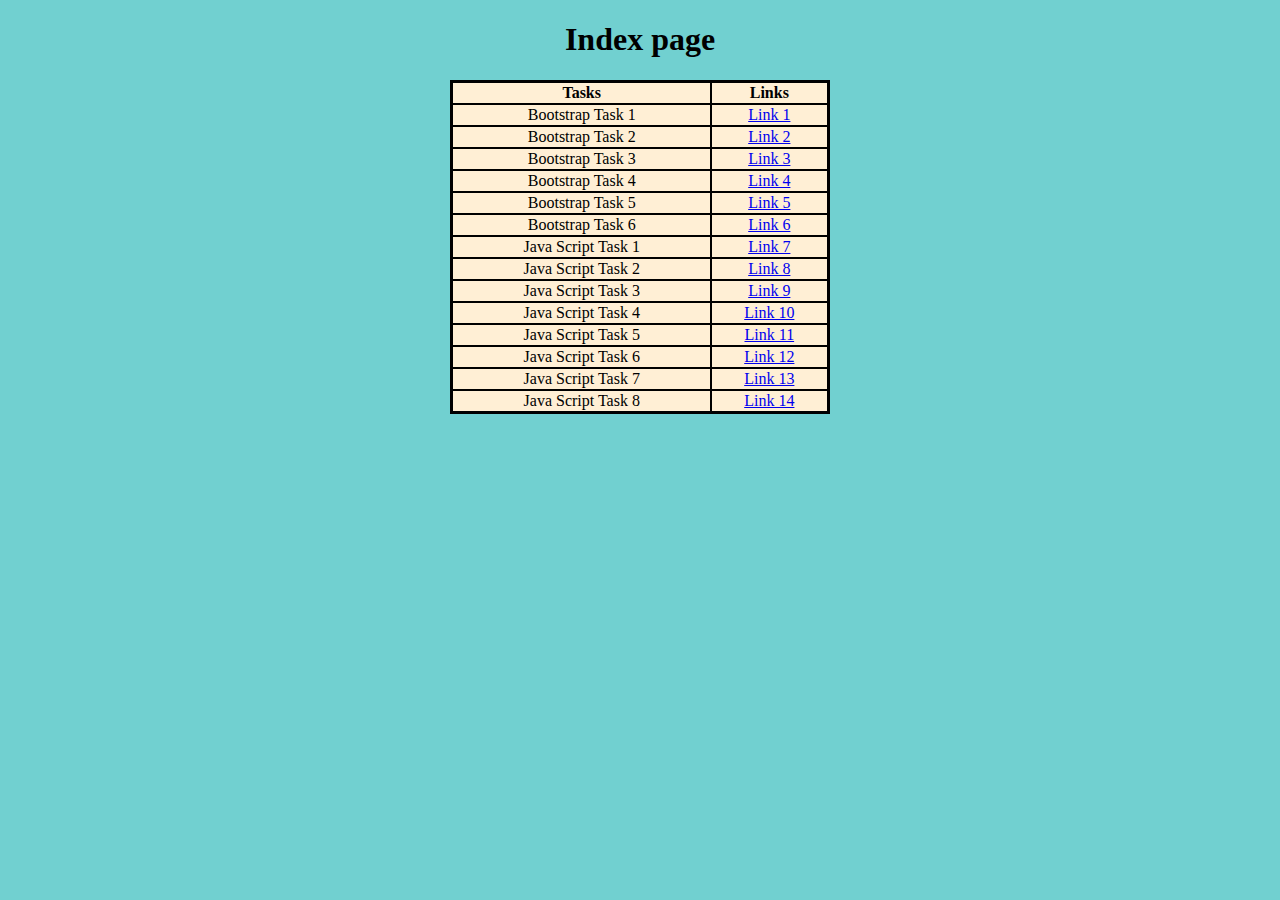
<file: index.html>
<!DOCTYPE html>
<html lang="en">
<head>
    <meta charset="UTF-8">
    <meta name="viewport" content="width=device-width, initial-scale=1.0">
    <title>Tasks Index</title>
    <style>
        body{
            background-color: rgb(113, 208, 208);
            font-family:cursive;
        }
        table{
            border: 2px solid #000;
            width:30%;
            background-color: #FFEFD5;
            
        }
        tr,td{
            border: 1.5px solid;
            text-align: center;
        }
    </style>
</head>
<body>
    <h1><center>Index page</center></h1>
    <center>
    <table border="1"  bordercolor="black" cellspacing="0">
        <tr>
            <th>Tasks</th>
            <th>Links</th>
        </tr>
<tr>
    <td>
         Bootstrap Task 1
    </td>
    <td><a href="Task 1/index.html">Link 1</a></td>
</tr>
<tr>
    <td>
        Bootstrap Task 2
    </td>
    <td><a href="Task 2/index.html">Link 2</a></td>
</tr>
<tr>
    <td>
        Bootstrap Task 3
    </td>
    <td><a href="Task 3/index.html">Link 3</a></td>
</tr>
<tr>
    <td>
        Bootstrap Task 4
    </td>
    <td><a href="Task 4/index.html">Link 4</a></td>
</tr>

<tr>
    <td>
        Bootstrap Task 5
    </td>
    <td><a href="Task 5/index.html">Link 5</a></td>
</tr>

<tr>
    <td>
        Bootstrap Task 6
    </td>
    <td><a href="Task 6/index.html">Link 6</a></td>
</tr>

<tr>
    <td>
        Java Script Task 1
    </td>
    <td><a href="JS Task1.html">Link 7</a></td>
</tr>

<tr>
    <td>
        Java Script Task 2
    </td>
    <td><a href="JS Task2.html">Link 8</a></td>
</tr>
<tr>
    <td>
        Java Script Task 3
    </td>
    <td><a href="JS Task3.html">Link 9</a></td>
</tr>

<tr>
    <td>
        Java Script Task 4
    </td>
    <td><a href="JS Task4.html">Link 10</a></td>
</tr>

<tr>
    <td>
        Java Script Task 5
    </td>
    <td><a href="JS Task 5/index.html">Link 11</a></td>
</tr>

<tr>
    <td>
        Java Script Task 6
    </td>
    <td><a href="JS Task 6/index.html">Link 12</a></td>
</tr>

<tr>
    <td>
        Java Script Task 7
    </td>
    <td><a href="JS Task7.html">Link 13</a></td>
</tr>

<tr>
    <td>
        Java Script Task 8
    </td>
    <td><a href="JS Task8.html">Link 14</a></td>
</tr>

    </table>
</center>
</body>
</html>
</file>
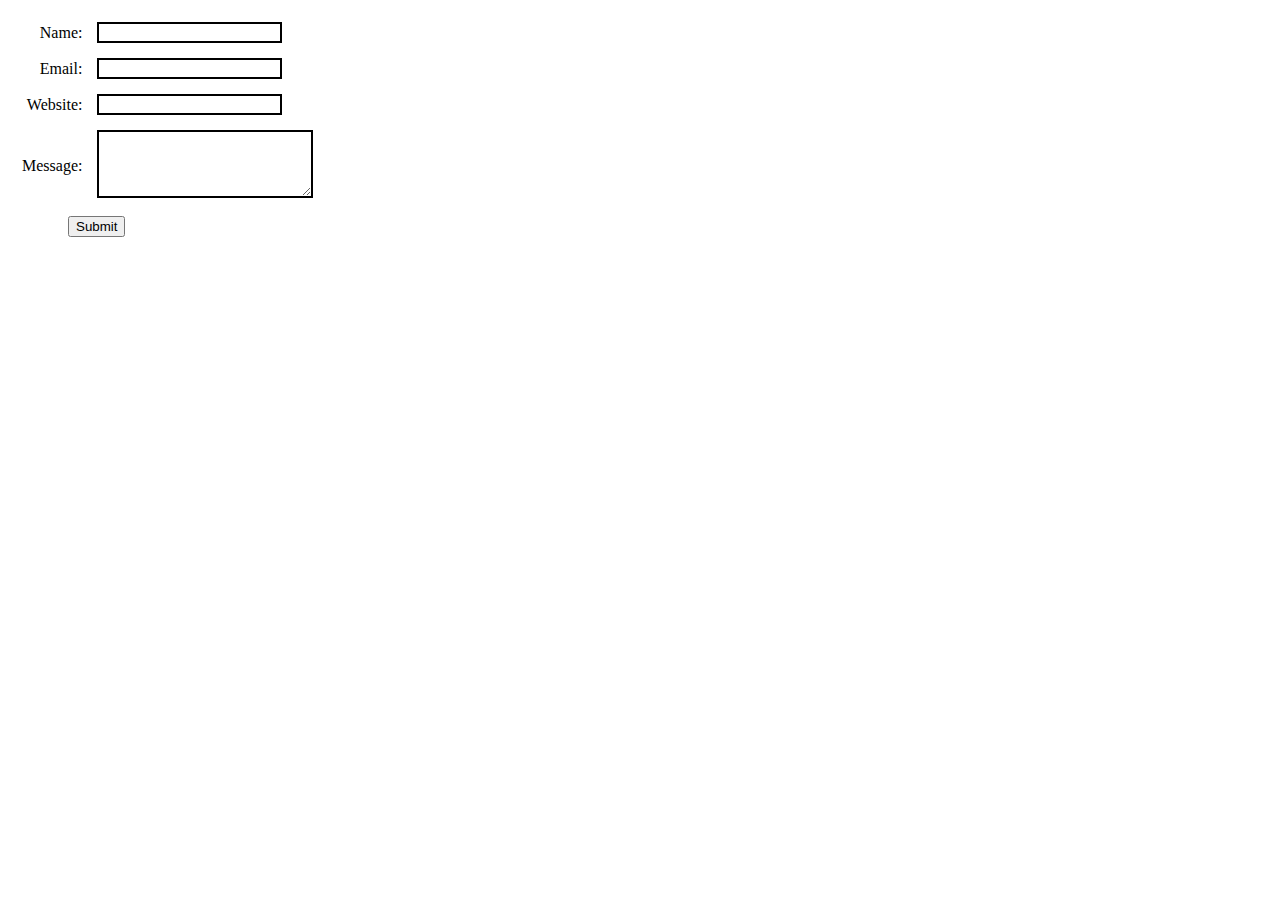
<file: JS Task 5/index.html>
<!DOCTYPE html>
<html lang="en">
  <head>
    <meta charset="UTF-8" />
    <meta name="viewport" content="width=device-width, initial-scale=1.0" />
    <title>Task 5</title>
    <link href="style.css" rel="stylesheet" type="text/css" />
  </head>
  <body>
    <div class="main-div">
      <form>
        <table cellspacing="13px">
          <tr>
            <td>
              <lable for="Name">Name:</lable>
            </td>
            <td>
              <input name="Name" type="text" />
            </td>
          </tr>

          <tr>
            <td>
              <lable for="email address">Email:</lable>
            </td>
            <td>
              <input name="email address" type="email" />
            </td>
          </tr>

          <tr>
            <td>
              <lable for="url">Website:</lable>
            </td>
            <td>
              <input name="url" type="url" />
            </td>
          </tr>

          <tr>
            <td>
              <lable for="Message">Message:</lable>
            </td>
            <td class="textarea">
              <textarea name="Message" rows="4" cols="24"></textarea>
            </td>
          </tr>
        </table>
        <button class="submit-button">Submit</button>
      </form>
    </div>
    <script src="script.js"></script>
  </body>
</html>
</file>
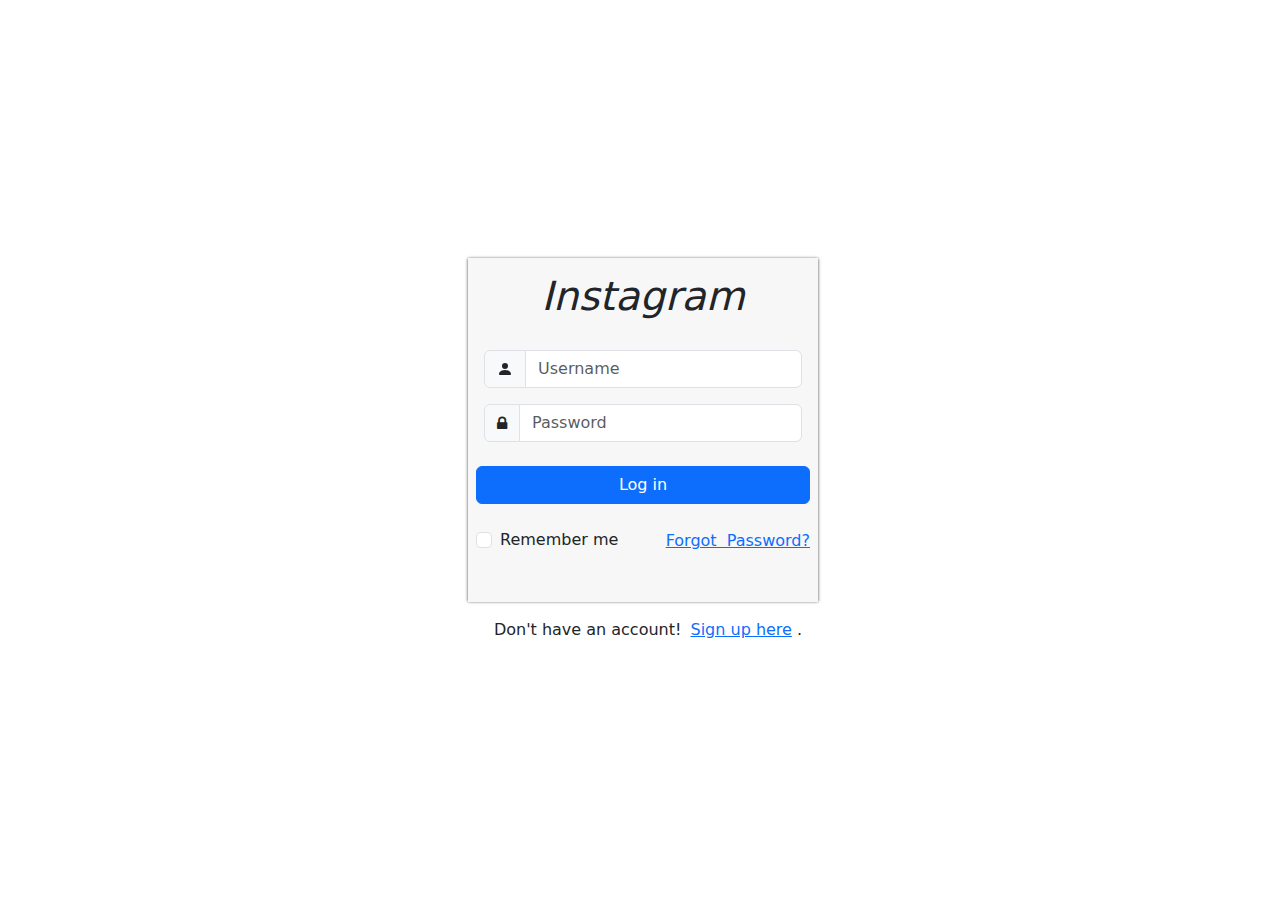
<file: JS Task 6/index.html>
<!DOCTYPE html>
<html data-bs-theme="light" lang="en">
  <head>
    <meta charset="utf-8" />
    <meta
      name="viewport"
      content="width=device-width, initial-scale=1.0, shrink-to-fit=no"
    />
    <title>Task 6</title>
    <link
      rel="stylesheet"
      href="https://cdn.jsdelivr.net/npm/bootstrap@5.3.2/dist/css/bootstrap.min.css"
    />
    <link
      rel="stylesheet"
      href="https://fonts.googleapis.com/css?family=Noto+Sans+Old+Italic&amp;display=swap"
    />
    <link
      rel="stylesheet"
      href="https://cdnjs.cloudflare.com/ajax/libs/font-awesome/4.7.0/css/font-awesome.min.css"
    />
    <link rel="stylesheet" href="styles.css" />
  </head>

  <body>
    <div
      class="container d-flex justify-content-center align-items-center"
      style="height: 100vh"
    >
      <div class="first-div mt-3 ms-3">
        <div class="login-div">
          <div class="main-div p-2 pb-5" style="background: #f7f7f7">
            <p class="fst-italic text-center" style="font-size: 40px">
              Instagram
            </p>
            <form>
              <div class="table-responsive">
                <table class="table table-borderless">
                  <tbody>
                    <tr>
                      <td>
                        <div class="input-group username">
                          <span class="input-group-text"
                            ><svg
                              xmlns="http://www.w3.org/2000/svg"
                              width="1em"
                              height="1em"
                              fill="currentColor"
                              viewBox="0 0 16 16"
                              class="bi bi-person-fill"
                            >
                              <path
                                d="M3 14s-1 0-1-1 1-4 6-4 6 3 6 4-1 1-1 1H3Zm5-6a3 3 0 1 0 0-6 3 3 0 0 0 0 6Z"
                              ></path></svg></span
                          ><input
                            class="form-control"
                            type="text"
                            placeholder="Username"
                          />
                        </div>
                      </td>
                    </tr>
                    <tr>
                      <td>
                        <div class="input-group Password">
                          <span class="input-group-text"
                            ><i class="fa fa-lock"></i></span
                          ><input
                            class="form-control"
                            type="text"
                            placeholder="Password"
                          />
                        </div>
                      </td>
                    </tr>
                  </tbody>
                </table>
              </div>
              <button
                class="btn btn-primary w-100 mb-4 submit-button"
                type="submit"
              >
                Log in
              </button>
              <div class="d-flex justify-content-between align-items-center">
                <div class="form-check">
                  <input
                    class="form-check-input"
                    type="checkbox"
                    id="formCheck-1"
                  /><label class="form-check-label" for="formCheck-1"
                    >Remember me</label
                  >
                </div>
                <a class="text-nowrap forgot-button" href="#"
                  >Forgot&nbsp; Password?</a
                >
              </div>
            </form>
          </div>
          <div class="text-center mt-3 mb-3">
            <p class="d-inline">Don't have an account!</p>
            <a class="ps-1 create-acc" href="#">Sign up here</a>
            <p class="d-inline">.</p>
          </div>
        </div>
        <div class="main-div-2 p-2 mb-2 create-div d-none">
          <div>
            <p class="fst-italic text-center" style="font-size: 40px">
              Instagram
            </p>
            <form class="mb-2">
              <div class="table-responsive">
                <table class="table table-borderless">
                  <tbody>
                    <tr>
                      <td>
                        <div class="input-group">
                          <span class="input-group-text"
                            ><svg
                              xmlns="http://www.w3.org/2000/svg"
                              width="1em"
                              height="1em"
                              viewBox="0 0 24 24"
                              fill="none"
                            >
                              <path
                                fill-rule="evenodd"
                                clip-rule="evenodd"
                                d="M3.00977 5.83789C3.00977 5.28561 3.45748 4.83789 4.00977 4.83789H20C20.5523 4.83789 21 5.28561 21 5.83789V17.1621C21 18.2667 20.1046 19.1621 19 19.1621H5C3.89543 19.1621 3 18.2667 3 17.1621V6.16211C3 6.11449 3.00333 6.06765 3.00977 6.0218V5.83789ZM5 8.06165V17.1621H19V8.06199L14.1215 12.9405C12.9499 14.1121 11.0504 14.1121 9.87885 12.9405L5 8.06165ZM6.57232 6.80554H17.428L12.7073 11.5263C12.3168 11.9168 11.6836 11.9168 11.2931 11.5263L6.57232 6.80554Z"
                                fill="currentColor"
                              ></path></svg></span
                          ><input
                            class="form-control"
                            type="email"
                            placeholder="Email"
                          />
                        </div>
                      </td>
                    </tr>
                    <tr>
                      <td>
                        <div class="input-group">
                          <span class="input-group-text"
                            ><svg
                              xmlns="http://www.w3.org/2000/svg"
                              width="1em"
                              height="1em"
                              fill="currentColor"
                              viewBox="0 0 16 16"
                              class="bi bi-person-fill"
                            >
                              <path
                                d="M3 14s-1 0-1-1 1-4 6-4 6 3 6 4-1 1-1 1H3Zm5-6a3 3 0 1 0 0-6 3 3 0 0 0 0 6Z"
                              ></path></svg></span
                          ><input
                            class="form-control"
                            type="text"
                            placeholder="Full Name"
                          />
                        </div>
                      </td>
                    </tr>
                    <tr>
                      <td>
                        <div class="input-group">
                          <span class="input-group-text"
                            ><svg
                              xmlns="http://www.w3.org/2000/svg"
                              width="1em"
                              height="1em"
                              fill="currentColor"
                              viewBox="0 0 16 16"
                              class="bi bi-person-workspace"
                            >
                              <path
                                d="M4 16s-1 0-1-1 1-4 5-4 5 3 5 4-1 1-1 1H4Zm4-5.95a2.5 2.5 0 1 0 0-5 2.5 2.5 0 0 0 0 5Z"
                              ></path>
                              <path
                                d="M2 1a2 2 0 0 0-2 2v9.5A1.5 1.5 0 0 0 1.5 14h.653a5.373 5.373 0 0 1 1.066-2H1V3a1 1 0 0 1 1-1h12a1 1 0 0 1 1 1v9h-2.219c.554.654.89 1.373 1.066 2h.653a1.5 1.5 0 0 0 1.5-1.5V3a2 2 0 0 0-2-2H2Z"
                              ></path></svg></span
                          ><input
                            class="form-control"
                            type="text"
                            placeholder="Username"
                          />
                        </div>
                      </td>
                    </tr>
                    <tr>
                      <td>
                        <div class="input-group">
                          <span class="input-group-text"
                            ><svg
                              xmlns="http://www.w3.org/2000/svg"
                              width="1em"
                              height="1em"
                              fill="currentColor"
                              viewBox="0 0 16 16"
                              class="bi bi-star"
                            >
                              <path
                                d="M2.866 14.85c-.078.444.36.791.746.593l4.39-2.256 4.389 2.256c.386.198.824-.149.746-.592l-.83-4.73 3.522-3.356c.33-.314.16-.888-.282-.95l-4.898-.696L8.465.792a.513.513 0 0 0-.927 0L5.354 5.12l-4.898.696c-.441.062-.612.636-.283.95l3.523 3.356-.83 4.73zm4.905-2.767-3.686 1.894.694-3.957a.565.565 0 0 0-.163-.505L1.71 6.745l4.052-.576a.525.525 0 0 0 .393-.288L8 2.223l1.847 3.658a.525.525 0 0 0 .393.288l4.052.575-2.906 2.77a.565.565 0 0 0-.163.506l.694 3.957-3.686-1.894a.503.503 0 0 0-.461 0z"
                              ></path></svg></span
                          ><input
                            class="form-control"
                            type="password"
                            placeholder="Password"
                          />
                        </div>
                      </td>
                    </tr>
                  </tbody>
                </table>
              </div>
              <div class="form-check">
                <input
                  class="form-check-input"
                  type="checkbox"
                  id="formCheck-2"
                  required=""
                /><label class="form-check-label text-center" for="formCheck-2"
                  >By signing up, you agree to our Terms , Privacy Policy and
                  Cookies Policy .</label
                >
              </div>
              <button
                class="btn btn-primary w-100 mt-3 submit-button"
                type="submit"
              >
                Sign Up
              </button>
            </form>
            <div class="d-flex justify-content-center mt-3">
              <p>
                <span style="color: rgb(0, 0, 0)">Have an account?&nbsp;</span>
              </p>
              <a class="login-button" href="#">Login</a>
            </div>
          </div>
        </div>
        <div class="p-2 main-div-3 forgot-password-div d-none">
          <div>
            <form>
              <div>
                <p class="fst-italic text-center" style="font-size: 40px">
                  Instagram
                </p>
                <p class="text-center mb-4">
                  <span style="color: rgb(115, 115, 115)"
                    >Enter your email, phone, or username and we'll send you a
                    link to get back into your account.</span
                  >
                </p>
                <div>
                  <input
                    class="form-control w-100 mb-3"
                    type="text"
                    placeholder="Email, Phone or Username"
                    style="
                      background: #fafafa;
                      border-style: solid;
                      border-color: var(--bs-emphasis-color);
                    "
                  /><button
                    class="btn btn-primary mt-3 w-100 mb-4 submit-button"
                    type="submit"
                  >
                    Send login&nbsp; link
                  </button>
                </div>
                <div class="d-flex justify-content-between mt-2">
                  <a class="login-button" href="#">Back to login</a
                  ><a class="create-acc" href="#">Create a new account</a>
                </div>
              </div>
            </form>
          </div>
        </div>
        <div>
          <div
            class="ending-div text-center d-none"
            style="font-weight: bold; border-style: dotted"
          >
            <p style="font-size: 50px">Thanks ! 😊&nbsp;</p>
          </div>
        </div>
      </div>
    </div>
    <script
      defer
      src="https://cdn.jsdelivr.net/npm/bootstrap@5.3.2/dist/js/bootstrap.bundle.min.js"
    ></script>
    <script src="script.js"></script>

    
  </body>
</html>
</file>
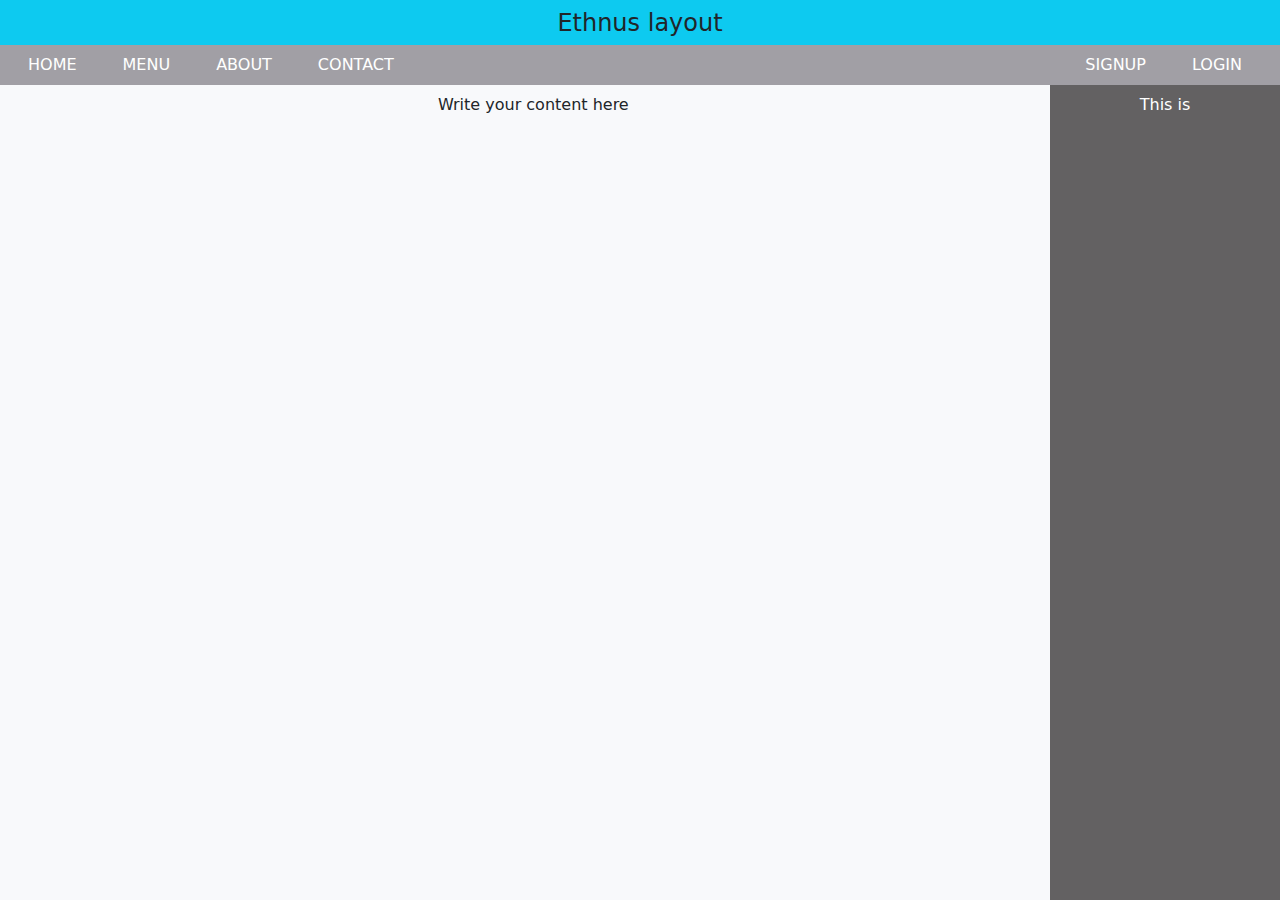
<file: Task 1/index.html>
<!DOCTYPE html>
<html data-bs-theme="light" lang="en">
  <head>
    <meta charset="utf-8" />
    <meta
      name="viewport"
      content="width=device-width, initial-scale=1.0, shrink-to-fit=no"
    />
    <title>Task 1</title>
    <link
      rel="stylesheet"
      href="https://cdn.jsdelivr.net/npm/bootstrap@5.3.1/dist/css/bootstrap.min.css"
    />
    <link rel="stylesheet" href="styles.min.css" />
  </head>

  <body class="p-0 m-0">
    <div class="heading-1">
      <p class="mb-0" style="padding: 5px; font-size: 24px; height: 45px">
        Ethnus layout
      </p>
    </div>
    <nav class="navbar navbar-expand-md bg-body pb-0 pt-0 mr-auto">
      <div class="container-fluid container-box p-0">
        <button
          data-bs-toggle="collapse"
          class="navbar-toggler"
          data-bs-target="#navcol-1"
        >
          <span class="visually-hidden">Toggle navigation</span
          ><span class="navbar-toggler-icon"></span>
        </button>
        <div class="collapse navbar-collapse" id="navcol-1">
          <ul class="navbar-nav nav-box flex-grow-1">
            <li class="nav-item"><a class="nav-link" href="#">HOME</a></li>
            <li class="nav-item"><a class="nav-link" href="#">MENU</a></li>
            <li class="nav-item"><a class="nav-link" href="#">ABOUT</a></li>
            <li class="nav-item"><a class="nav-link" href="#">CONTACT</a></li>
          </ul>
          <ul class="navbar-nav nav-box">
            <li class="nav-item"><a class="nav-link" href="#">SIGNUP</a></li>
            <li class="nav-item"><a class="nav-link" href="#">LOGIN</a></li>
          </ul>
        </div>
      </div>
    </nav>
    <div class="row m-0 p-0">
      <div
        class="col-10 overflow-auto"
        style="box-sizing: border-box; word-wrap: break-word"
      >
        <p class="write-code-p pt-2 text-center">Write your content here</p>
      </div>
      <div
        class="side-box vh-100 col-2"
        style="position: fixed; right: 0; width: 230px"
      >
        <p class="p-2" style="text-align: center">This is</p>
      </div>
    </div>
    <script src="https://cdn.jsdelivr.net/npm/bootstrap@5.3.1/dist/js/bootstrap.bundle.min.js"></script>
  </body>
</html>
</file>
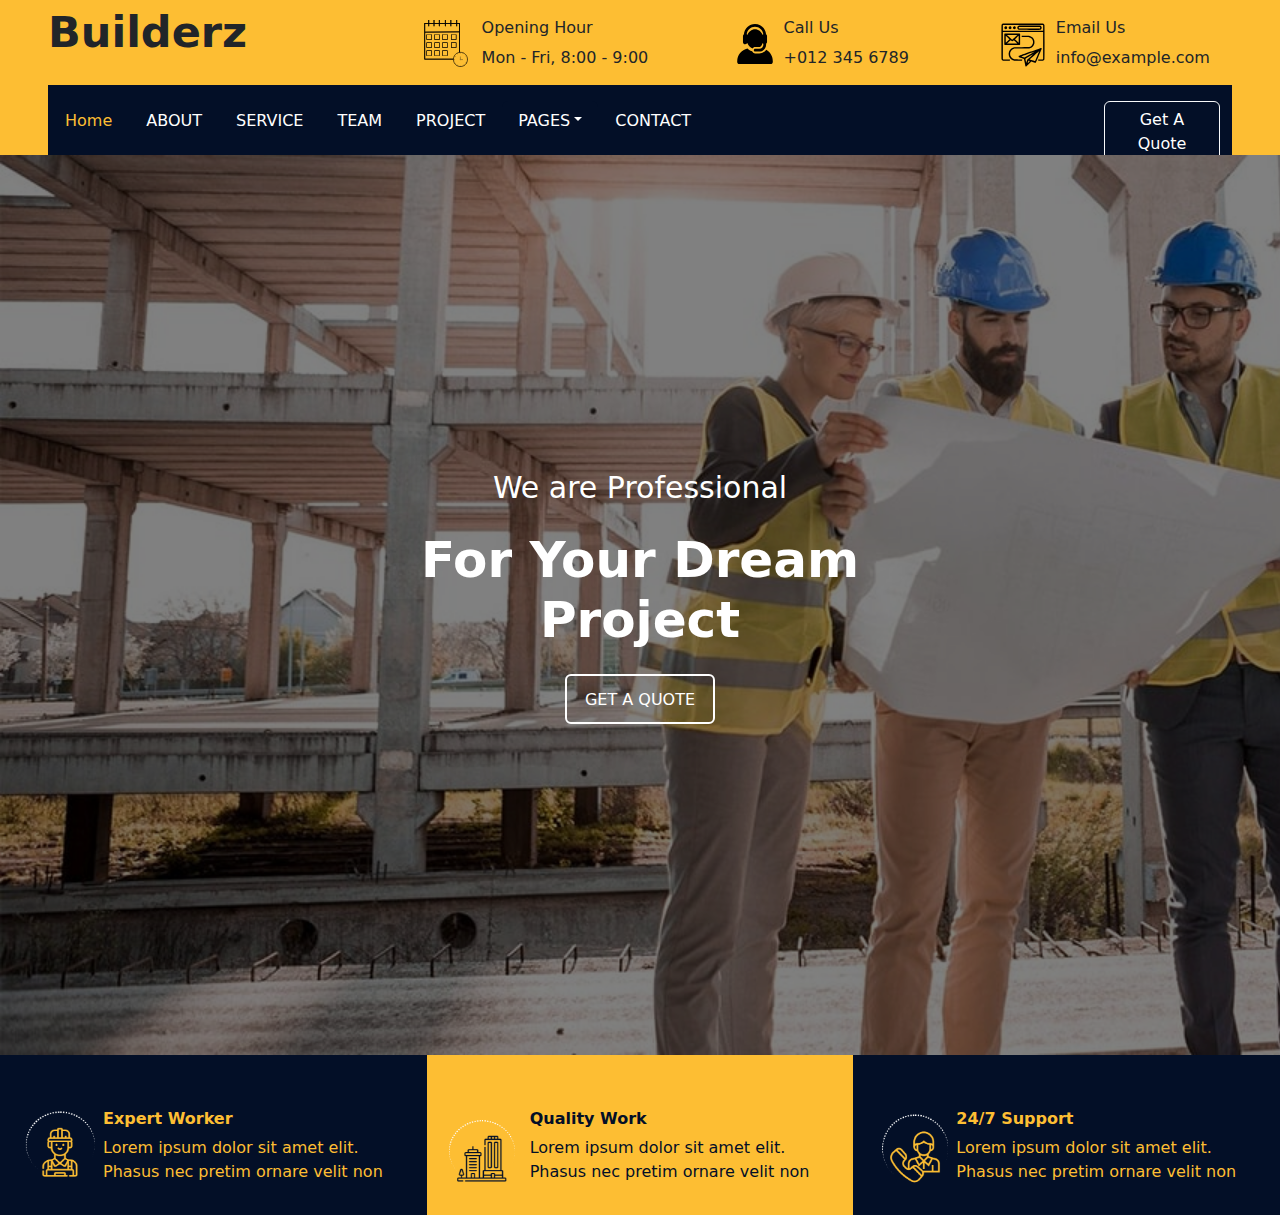
<file: Task 2/index.html>
<!DOCTYPE html>
<html data-bs-theme="light" lang="en">
  <head>
    <meta charset="utf-8" />
    <meta
      name="viewport"
      content="width=device-width, initial-scale=1.0, shrink-to-fit=no"
    />
    <title>Task 2</title>
    <link
      rel="stylesheet"
      href="https://cdn.jsdelivr.net/npm/bootstrap@5.3.1/dist/css/bootstrap.min.css"
    />
    <link rel="stylesheet" href="assets/css/styles.min.css" />
  </head>

  <body>
    <div style="background: #fdbe33; height: 155px">
      <div class="d-flex flex-column flex-md-row" style="height: 85px">
        <div class="ms-0 pe-0 box-1 me-0" style="flex-grow: 4">
          <p class="ps-5" style="font-size: 43px"><strong>Builderz</strong></p>
        </div>
        <div class="ms-0 pe-0 box-2" style="flex-grow: 1">
          <div class="row m-3">
            <div class="col-2 d-inline p-0 img-1-dvi pt-1">
              <img src="assets/img/Calender-Time.svg" width="46" height="47" />
            </div>
            <div class="col mt-0">
              <p>Opening Hour</p>
              <p class="div-second-p">Mon - Fri, 8:00 - 9:00</p>
            </div>
          </div>
        </div>
        <div class="ms-0 pe-0 box-2" style="flex-grow: 1">
          <div class="row m-3">
            <div class="col-2 d-inline p-0 img-1-dvi pt-2">
              <img
                src="assets/img/customer-service.svg"
                width="46"
                height="40"
              />
            </div>
            <div class="col mt-0">
              <p>Call Us</p>
              <p class="div-second-p">+012 345 6789</p>
            </div>
          </div>
        </div>
        <div class="ms-0 pe-0 box-2" style="flex-grow: 1">
          <div class="row m-3">
            <div class="col-2 d-inline p-0 img-1-dvi pt-1">
              <img src="assets/img/send-mail.svg" width="46" height="50" />
            </div>
            <div class="col mt-0">
              <p>Email Us</p>
              <p class="div-second-p">info@example.com</p>
            </div>
          </div>
        </div>
      </div>
      <div>
        <div
          class="ms-5 me-5 nav-div row"
          style="background: #030f27; height: 70px"
        >
          <ul
            class="nav nav-tabs d-flex align-items-center mx-auto col-10 nav-div-1 dec-m-l"
            style="height: 100%"
          >
            <li class="nav-item">
              <a class="nav-link" href="#" style="color: #fdbe33">Home</a>
            </li>
            <li class="nav-item">
              <a class="nav-link" href="#" style="color: var(--bs-body-bg)"
                >ABOUT</a
              >
            </li>
            <li class="nav-item">
              <a class="nav-link" href="#" style="color: var(--bs-body-bg)"
                >SERVICE</a
              >
            </li>
            <li class="nav-item">
              <a class="nav-link" href="#" style="color: var(--bs-body-bg)"
                >TEAM</a
              >
            </li>
            <li class="nav-item">
              <a class="nav-link" href="#" style="color: var(--bs-body-bg)"
                >PROJECT</a
              >
            </li>
            <li class="nav-item dropdown show" style="background: #030f27">
              <a
                class="nav-link dropdown-toggle"
                aria-expanded="true"
                data-bs-toggle="dropdown"
                href="#"
                style="
                  color: var(--bs-body-bg);
                  background: #030f27;
                  border-style: none;
                  border-color: var(--bs-body-color);
                "
                >PAGES</a
              >
              <div
                class="dropdown-menu"
                data-bs-popper="none"
                style="background: var(--bs-yellow)"
              >
                <a class="dropdown-item" href="#">Branches</a
                ><a class="dropdown-item" href="#">Other Services</a
                ><a class="dropdown-item" href="#">Reviews</a>
              </div>
            </li>
            <li class="nav-item">
              <a class="nav-link" href="#" style="color: var(--bs-body-bg)"
                >CONTACT</a
              >
            </li>
          </ul>
          <div class="ml-auto col-2 mt-3 btn-div-1">
            <button
              class="btn"
              type="button"
              style="color: var(--bs-white); border-color: var(--bs-light)"
            >
              Get A Quote
            </button>
          </div>
        </div>
      </div>
    </div>
    <div class="img-div position-relative">
      <section class="text-center" style="border-style: none">
        <div
          class="bg-light border-light border rounded jumbotron py-5 px-4 to-be-transparent"
          style="
            border-width: 0px;
            border-style: none;
            color: var(--bs-body-bg);
          "
        >
          <p class="text-center h3 mb-4" style="font-size: 30px">
            We are Professional
          </p>
          <h1
            class="fw-bolder text-center mb-4"
            style="font-size: 50px; width: 550px"
          >
            For Your Dream Project
          </h1>
          <p class="text-center">
            <a
              class="btn btn-primary btn-transparent"
              role="button"
              href="#"
              style="
                width: 150px;
                height: 50px;
                padding-top: 12px;
                border: 2px solid var(--bs-btn-disabled-color);
              "
              >GET A QUOTE</a
            >
          </p>
        </div>
      </section>
    </div>
    <footer>
      <div class="container-fluid py-4 py-lg-5 last-div">
        <div class="row last-div-sub ms-0 me-0">
          <div
            class="col-sm-4 col-md-3 text-center text-lg-start d-flex flex-column item div-1-3 col-lg-4"
          >
            <div
              class="pt-5"
              style="
                display: flex;
                align-items: center;
                justify-content: flex-start;
              "
            >
              <div>
                <img src="assets/img/down-img-1.png" width="91" height="87" />
              </div>
              <div>
                <h1 class="fs-6 last-div-h" style="font-weight: bold">
                  Expert Worker
                </h1>
                <p class="last-div-p">
                  Lorem ipsum dolor sit amet elit. Phasus nec pretim ornare
                  velit non
                </p>
              </div>
            </div>
          </div>
          <div
            class="col-sm-4 col-md-3 text-center text-lg-start d-flex flex-column item div-2 col-lg-4"
          >
            <div
              class="pt-5"
              style="
                display: flex;
                align-items: center;
                justify-content: flex-start;
              "
            >
              <div>
                <img
                  class="pe-1"
                  src="assets/img/down-img-2.png"
                  width="91"
                  height="87"
                />
              </div>
              <div>
                <h1 class="fs-6 last-div-h" style="font-weight: bold">
                  Quality Work
                </h1>
                <p class="last-div-p">
                  Lorem ipsum dolor sit amet elit. Phasus nec pretim ornare
                  velit non
                </p>
              </div>
            </div>
          </div>
          <div
            class="col-sm-4 col-md-3 text-center text-lg-start d-flex flex-column item div-1-3 col-lg-4"
          >
            <div
              class="pt-5"
              style="
                display: flex;
                align-items: center;
                justify-content: flex-start;
              "
            >
              <div>
                <img src="assets/img/down-img-3.png" width="91" height="87" />
              </div>
              <div>
                <h1 class="fs-6 last-div-h" style="font-weight: bold">
                  24/7 Support
                </h1>
                <p class="last-div-p">
                  Lorem ipsum dolor sit amet elit. Phasus nec pretim ornare
                  velit non
                </p>
              </div>
            </div>
          </div>
        </div>
      </div>
    </footer>
    <script src="https://cdn.jsdelivr.net/npm/bootstrap@5.3.1/dist/js/bootstrap.bundle.min.js"></script>
  </body>
</html>
</file>
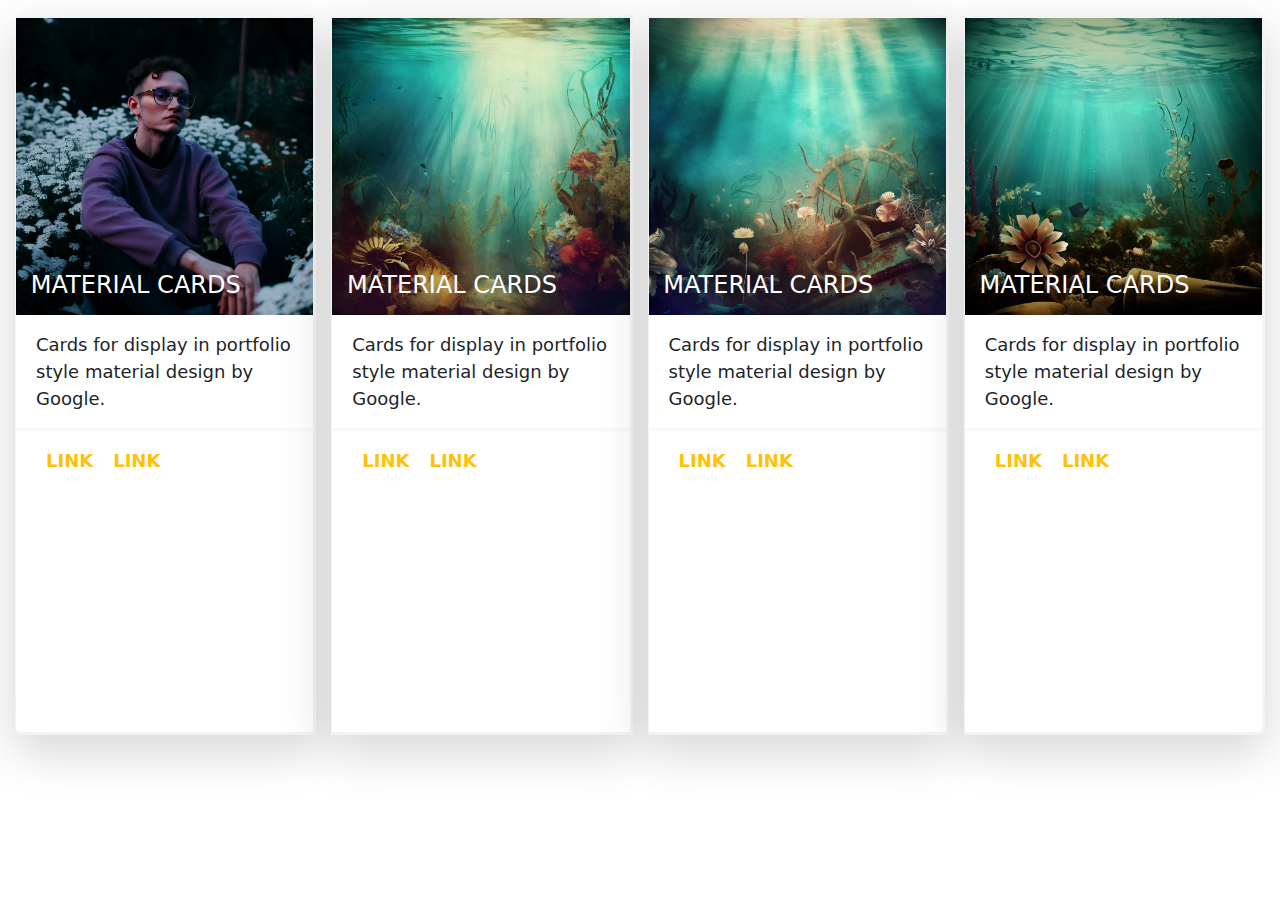
<file: Task 4/index.html>
<!DOCTYPE html>
<html data-bs-theme="light" lang="en">
  <head>
    <meta charset="utf-8" />
    <meta
      name="viewport"
      content="width=device-width, initial-scale=1.0, shrink-to-fit=no"
    />
    <title>Task 4</title>
    <link
      rel="stylesheet"
      href="https://cdn.jsdelivr.net/npm/bootstrap@5.3.1/dist/css/bootstrap.min.css"
    />
    <link rel="stylesheet" href="assets/css/styles.min.css" />
  </head>

  <body>
    <div class="card-group">
      <div class="card first-card position-relative shadow-lg">
        <div class="position-relative">
          <img
            class="img-fluid img-container"
            src="assets/img/img-1.jpeg"
            width=""
          />
          <div class="img-heading d-flex">
            <h4 class="heading-tag overlay">MATERIAL CARDS</h4>
          </div>
        </div>
        <div class="card-body ps-0 pe-0">
          <p class="card-text" style="font-size: 18px">
            Cards for display in portfolio style material design by Google.
          </p>
          <div class="hr-container">
            <hr class="border-top border-3 mt-1" />
          </div>
          <div class="link-div">
            <a href="#" style="color: var(--bs-yellow)">LINK</a
            ><a href="#" style="color: var(--bs-yellow)">LINK</a>
          </div>
        </div>
      </div>
      <div class="card first-card position-relative shadow-lg">
        <div class="position-relative">
          <img
            class="img-fluid img-container"
            src="assets/img/img-2.jpeg"
            width=""
          />
          <div class="img-heading d-flex">
            <h4 class="heading-tag overlay">MATERIAL CARDS</h4>
          </div>
        </div>
        <div class="card-body ps-0 pe-0">
          <p class="card-text">
            Cards for display in portfolio style material design by Google.
          </p>
          <div class="hr-container">
            <hr class="border-top border-3 mt-1" />
          </div>
          <div class="link-div">
            <a href="#" style="color: var(--bs-yellow)">LINK</a
            ><a href="#" style="color: var(--bs-yellow)">LINK</a>
          </div>
        </div>
      </div>
      <div class="card first-card position-relative shadow-lg">
        <div class="position-relative">
          <img
            class="img-fluid img-container"
            src="assets/img/img-3.jpeg"
            width=""
          />
          <div class="img-heading d-flex">
            <h4 class="heading-tag overlay">MATERIAL CARDS</h4>
          </div>
        </div>
        <div class="card-body ps-0 pe-0">
          <p class="card-text">
            Cards for display in portfolio style material design by Google.
          </p>
          <div class="hr-container">
            <hr class="border-top border-3 mt-1" />
          </div>
          <div class="link-div">
            <a href="#" style="color: var(--bs-yellow)">LINK</a
            ><a href="#" style="color: var(--bs-yellow)">LINK</a>
          </div>
        </div>
      </div>
      <div class="card first-card position-relative shadow-lg">
        <div class="position-relative">
          <img
            class="img-fluid img-container"
            src="assets/img/img-4.jpeg"
            width=""
          />
          <div class="img-heading d-flex">
            <h4 class="heading-tag overlay">MATERIAL CARDS</h4>
          </div>
        </div>
        <div class="card-body ps-0 pe-0">
          <p class="card-text">
            Cards for display in portfolio style material design by Google.
          </p>
          <div class="hr-container">
            <hr class="border-top border-3 mt-1" />
          </div>
          <div class="link-div">
            <a href="#" style="color: var(--bs-yellow)">LINK</a
            ><a href="#" style="color: var(--bs-yellow)">LINK</a>
          </div>
        </div>
      </div>
    </div>
    <script src="https://cdn.jsdelivr.net/npm/bootstrap@5.3.1/dist/js/bootstrap.bundle.min.js"></script>
  </body>
</html>
</file>
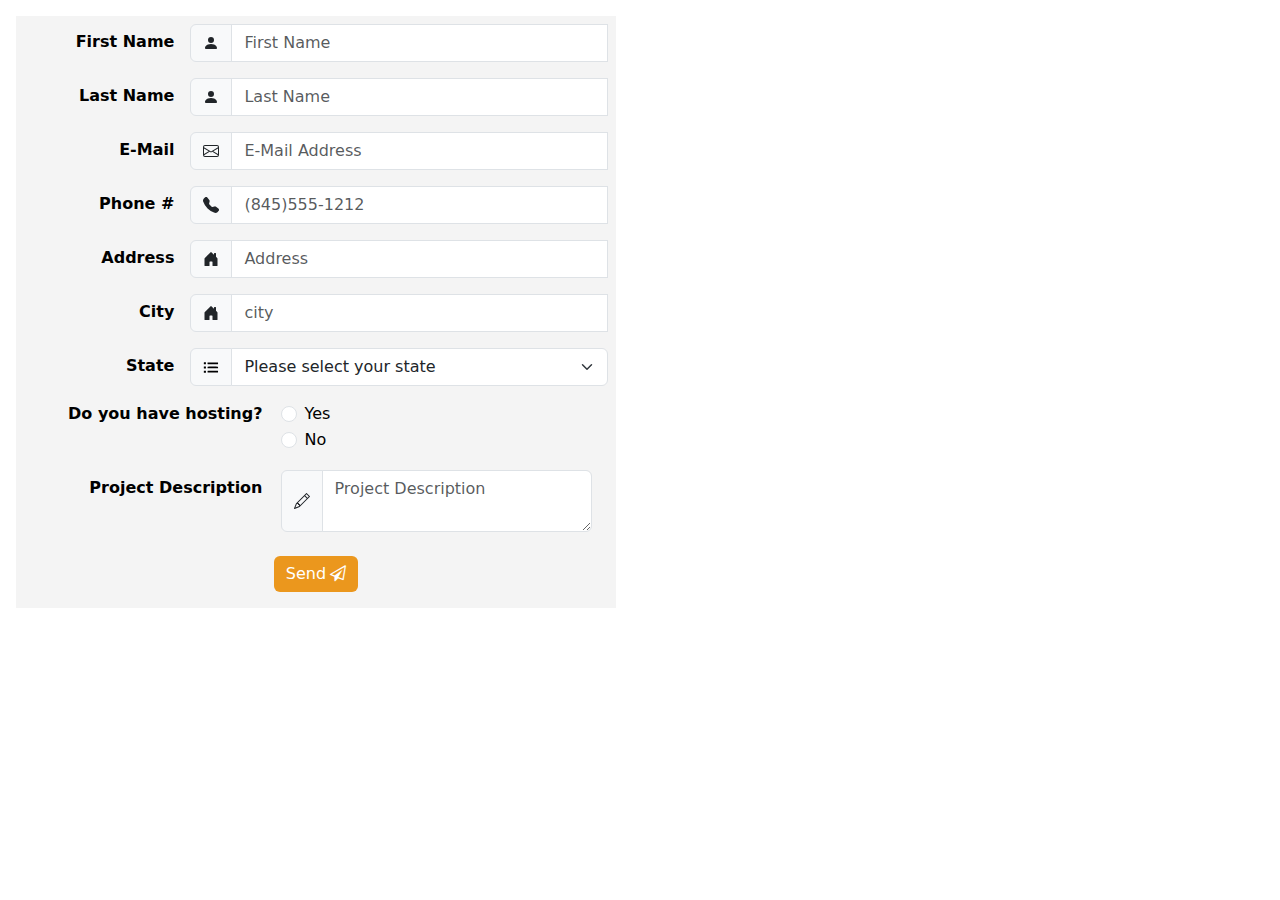
<file: Task 5/index.html>
<!DOCTYPE html>
<html data-bs-theme="light" lang="en">
  <head>
    <meta charset="utf-8" />
    <meta
      name="viewport"
      content="width=device-width, initial-scale=1.0, shrink-to-fit=no"
    />
    <title>Task 5</title>
    <link
      rel="stylesheet"
      href="https://cdn.jsdelivr.net/npm/bootstrap@5.3.1/dist/css/bootstrap.min.css"
    />
    <link
      rel="stylesheet"
      href="https://cdnjs.cloudflare.com/ajax/libs/font-awesome/4.7.0/css/font-awesome.min.css"
    />
    <link rel="stylesheet" href="assets/css/styles.css" />
  </head>

  <body>
    <div class="m-3">
      <div class="main-div">
        <form
          class="needs-validation"
          style="background: #f4f4f4"
          novalidate=""
        >
          <div class="table-responsive" height="">
            <table class="table table-borderless my-table">
              <tbody>
                <tr>
                  <td>First Name</td>
                  <td>
                    <div class="input-group">
                      <span class="input-group-text"
                        ><svg
                          class="bi bi-person-fill"
                          xmlns="http://www.w3.org/2000/svg"
                          width="1em"
                          height="1em"
                          fill="currentColor"
                          viewBox="0 0 16 16"
                        >
                          <path
                            d="M3 14s-1 0-1-1 1-4 6-4 6 3 6 4-1 1-1 1H3Zm5-6a3 3 0 1 0 0-6 3 3 0 0 0 0 6Z"
                          ></path></svg></span
                      ><input
                        class="form-control"
                        type="text"
                        placeholder="First Name"
                        required=""
                      />
                      <div class="input-group-text invalid-feedback">
                        Please supply yout first name
                      </div>
                    </div>
                  </td>
                </tr>
                <tr>
                  <td>Last Name</td>
                  <td>
                    <div class="input-group">
                      <span class="input-group-text"
                        ><svg
                          class="bi bi-person-fill"
                          xmlns="http://www.w3.org/2000/svg"
                          width="1em"
                          height="1em"
                          fill="currentColor"
                          viewBox="0 0 16 16"
                        >
                          <path
                            d="M3 14s-1 0-1-1 1-4 6-4 6 3 6 4-1 1-1 1H3Zm5-6a3 3 0 1 0 0-6 3 3 0 0 0 0 6Z"
                          ></path></svg></span
                      ><input
                        class="form-control"
                        type="text"
                        placeholder="Last Name"
                        required
                      />
                      <div class="input-group-text invalid-feedback">
                        Please supply your last name
                      </div>
                    </div>
                  </td>
                </tr>
                <tr>
                  <td>E-Mail</td>
                  <td>
                    <div class="input-group">
                      <span class="input-group-text"
                        ><svg
                          class="bi bi-envelope"
                          xmlns="http://www.w3.org/2000/svg"
                          width="1em"
                          height="1em"
                          fill="currentColor"
                          viewBox="0 0 16 16"
                        >
                          <path
                            d="M0 4a2 2 0 0 1 2-2h12a2 2 0 0 1 2 2v8a2 2 0 0 1-2 2H2a2 2 0 0 1-2-2V4Zm2-1a1 1 0 0 0-1 1v.217l7 4.2 7-4.2V4a1 1 0 0 0-1-1H2Zm13 2.383-4.708 2.825L15 11.105V5.383Zm-.034 6.876-5.64-3.471L8 9.583l-1.326-.795-5.64 3.47A1 1 0 0 0 2 13h12a1 1 0 0 0 .966-.741ZM1 11.105l4.708-2.897L1 5.383v5.722Z"
                          ></path></svg></span
                      ><input
                        class="form-control"
                        type="text"
                        placeholder="E-Mail Address"
                        required
                      />
                      <div class="input-group-text invalid-feedback">
                        Please supply your email address
                      </div>
                    </div>
                  </td>
                </tr>
                <tr>
                  <td>Phone #</td>
                  <td>
                    <div class="input-group">
                      <span class="input-group-text"
                        ><svg
                          class="bi bi-telephone-fill"
                          xmlns="http://www.w3.org/2000/svg"
                          width="1em"
                          height="1em"
                          fill="currentColor"
                          viewBox="0 0 16 16"
                        >
                          <path
                            fill-rule="evenodd"
                            d="M1.885.511a1.745 1.745 0 0 1 2.61.163L6.29 2.98c.329.423.445.974.315 1.494l-.547 2.19a.678.678 0 0 0 .178.643l2.457 2.457a.678.678 0 0 0 .644.178l2.189-.547a1.745 1.745 0 0 1 1.494.315l2.306 1.794c.829.645.905 1.87.163 2.611l-1.034 1.034c-.74.74-1.846 1.065-2.877.702a18.634 18.634 0 0 1-7.01-4.42 18.634 18.634 0 0 1-4.42-7.009c-.362-1.03-.037-2.137.703-2.877L1.885.511z"
                          ></path></svg></span
                      ><input
                        class="form-control"
                        type="text"
                        placeholder="(845)555-1212"
                        required
                      />
                      <div class="input-group-text invalid-feedback">
                        Please supply your phone number
                      </div>
                    </div>
                  </td>
                </tr>
                <tr>
                  <td>Address</td>
                  <td>
                    <div class="input-group">
                      <span class="input-group-text"
                        ><svg
                          class="bi bi-house-door-fill"
                          xmlns="http://www.w3.org/2000/svg"
                          width="1em"
                          height="1em"
                          fill="currentColor"
                          viewBox="0 0 16 16"
                        >
                          <path
                            d="M6.5 14.5v-3.505c0-.245.25-.495.5-.495h2c.25 0 .5.25.5.5v3.5a.5.5 0 0 0 .5.5h4a.5.5 0 0 0 .5-.5v-7a.5.5 0 0 0-.146-.354L13 5.793V2.5a.5.5 0 0 0-.5-.5h-1a.5.5 0 0 0-.5.5v1.293L8.354 1.146a.5.5 0 0 0-.708 0l-6 6A.5.5 0 0 0 1.5 7.5v7a.5.5 0 0 0 .5.5h4a.5.5 0 0 0 .5-.5Z"
                          ></path></svg></span
                      ><input
                        class="form-control"
                        type="text"
                        placeholder="Address"
                        required
                      />
                      <div class="input-group-text invalid-feedback">
                        Please supply your street address
                      </div>
                    </div>
                  </td>
                </tr>
                <tr>
                  <td>City</td>
                  <td>
                    <div class="input-group">
                      <span class="input-group-text"
                        ><svg
                          class="bi bi-house-door-fill"
                          xmlns="http://www.w3.org/2000/svg"
                          width="1em"
                          height="1em"
                          fill="currentColor"
                          viewBox="0 0 16 16"
                        >
                          <path
                            d="M6.5 14.5v-3.505c0-.245.25-.495.5-.495h2c.25 0 .5.25.5.5v3.5a.5.5 0 0 0 .5.5h4a.5.5 0 0 0 .5-.5v-7a.5.5 0 0 0-.146-.354L13 5.793V2.5a.5.5 0 0 0-.5-.5h-1a.5.5 0 0 0-.5.5v1.293L8.354 1.146a.5.5 0 0 0-.708 0l-6 6A.5.5 0 0 0 1.5 7.5v7a.5.5 0 0 0 .5.5h4a.5.5 0 0 0 .5-.5Z"
                          ></path></svg></span
                      ><input
                        class="form-control"
                        type="text"
                        placeholder="city"
                        required
                      />
                      <div class="input-group-text invalid-feedback">
                        Please supply your city
                      </div>
                    </div>
                  </td>
                </tr>
                <tr>
                  <td>State</td>
                  <td class="pb-0">
                    <div class="input-group">
                      <span class="input-group-text"
                        ><img
                          src="assets/img/bullet-point.svg"
                          height="19"
                          width="16" /></span
                      ><select class="form-select">
                        <option value="" disabled="" selected="">
                          Please select your state
                        </option>
                        <option value="AP">Andhra Pradesh</option>
                        <option value="TN">Tamil Nadu</option>
                        <option value="JK">Jammu And Kashmir</option>
                      </select>
                    </div>
                  </td>
                </tr>
              </tbody>
            </table>
          </div>
          <div class="table-responsive me-3">
            <table class="table my-table-2 table-borderless">
              <tbody>
                <tr>
                  <td class="pt-0">Do you have hosting?</td>
                  <td class="pt-0">
                    <div class="form-check">
                      <input
                        class="form-check-input"
                        id="formCheck-1"
                        name="hosting"
                        type="radio"
                      /><label class="form-check-label" for="formCheck-1"
                        >Yes</label
                      >
                    </div>
                    <div class="form-check">
                      <input
                        class="form-check-input"
                        id="formCheck-2"
                        name="hosting"
                        type="radio"
                      /><label class="form-check-label" for="formCheck-2"
                        >No</label
                      >
                    </div>
                  </td>
                </tr>
                <tr>
                  <td>Project Description</td>
                  <td>
                    <div class="input-group">
                      <span class="input-group-text"
                        ><svg
                          class="bi bi-pencil"
                          fill="currentColor"
                          height="1em"
                          viewbox="0 0 16 16"
                          width="1em"
                          xmlns="http://www.w3.org/2000/svg"
                        >
                          <path
                            d="M12.146.146a.5.5 0 0 1 .708 0l3 3a.5.5 0 0 1 0 .708l-10 10a.5.5 0 0 1-.168.11l-5 2a.5.5 0 0 1-.65-.65l2-5a.5.5 0 0 1 .11-.168l10-10zM11.207 2.5 13.5 4.793 14.793 3.5 12.5 1.207 11.207 2.5zm1.586 3L10.5 3.207 4 9.707V10h.5a.5.5 0 0 1 .5.5v.5h.5a.5.5 0 0 1 .5.5v.5h.293l6.5-6.5zm-9.761 5.175-.106.106-1.528 3.821 3.821-1.528.106-.106A.5.5 0 0 1 5 12.5V12h-.5a.5.5 0 0 1-.5-.5V11h-.5a.5.5 0 0 1-.468-.325z"
                          ></path></svg></span
                      ><textarea
                        class="form-control"
                        placeholder="Project Description"
                      ></textarea>
                    </div>
                  </td>
                </tr>
              </tbody>
            </table>
          </div>
          <div
            class="form-group d-flex justify-content-center align-items-center pb-3"
          >
            <button
              class="btn btn-primary"
              style="background: #eb971d; border-style: none"
              type="submit"
            >
              Send<i class="fa fa-paper-plane-o ps-1"></i>
            </button>
          </div>
        </form>
      </div>
    </div>
    <script src="https://cdn.jsdelivr.net/npm/bootstrap@5.3.1/dist/js/bootstrap.bundle.min.js"></script>
    <script src="assets/js/script.js"></script>
  </body>
</html>
</file>
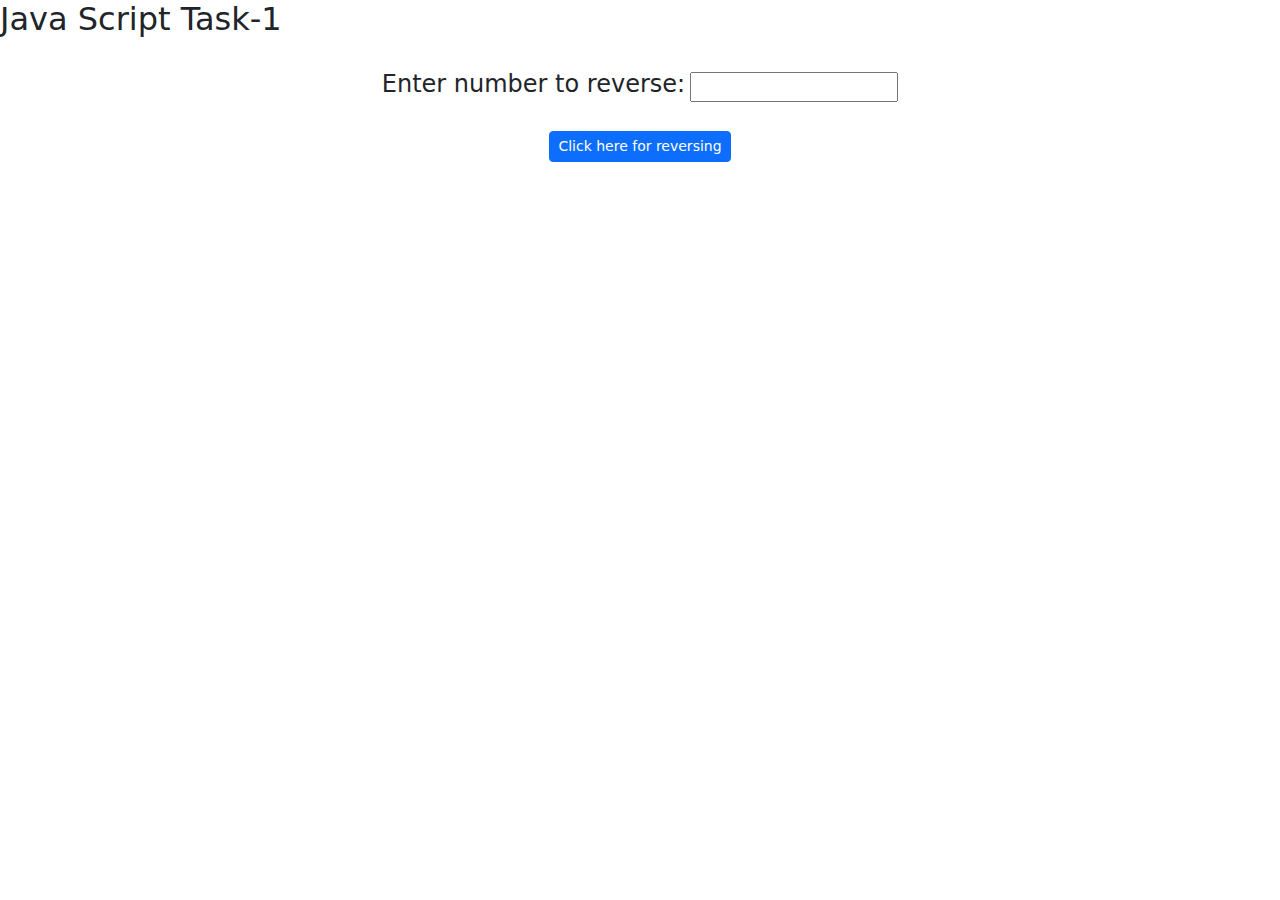
<file: JS Task1.html>
<!DOCTYPE html>
<html lang="en">
<head>
    <meta charset="UTF-8">
    <meta name="viewport" content="width=device-width, initial-scale=1.0">
    <link href="https://cdn.jsdelivr.net/npm/bootstrap@5.0.2/dist/css/bootstrap.min.css" rel="stylesheet">
    <title>JS Task-1</title>
</head>
<body>
    <h2>Java Script Task-1</h2><br>
    <center>
    <label class="h4" for="num1">Enter number to reverse:</label>
    <input type="number" id="num1">
    <br><br>
    <button class="btn btn-primary btn-sm" type="button" onclick="my()">Click here for reversing</button>
    <br><br>
    <p id="demo" class="text-success h5"></p>
    <script>
        function my()
        {
            let x=document.getElementById("num1").value;
            if(x==="")
            {
                document.getElementById("demo").innerHTML="Please Enter a number";
            }
            else{
                let y=0;
                let k;
                while(x>0)
                {
                    k=x%10;
                    y=y*10+k;
                    x=(x-k)/10;
                }
                document.getElementById("demo").innerHTML="Reversed Number :"+y;
            }
            
        }
        

    </script>
    </center>
</body>
</html>
</file>
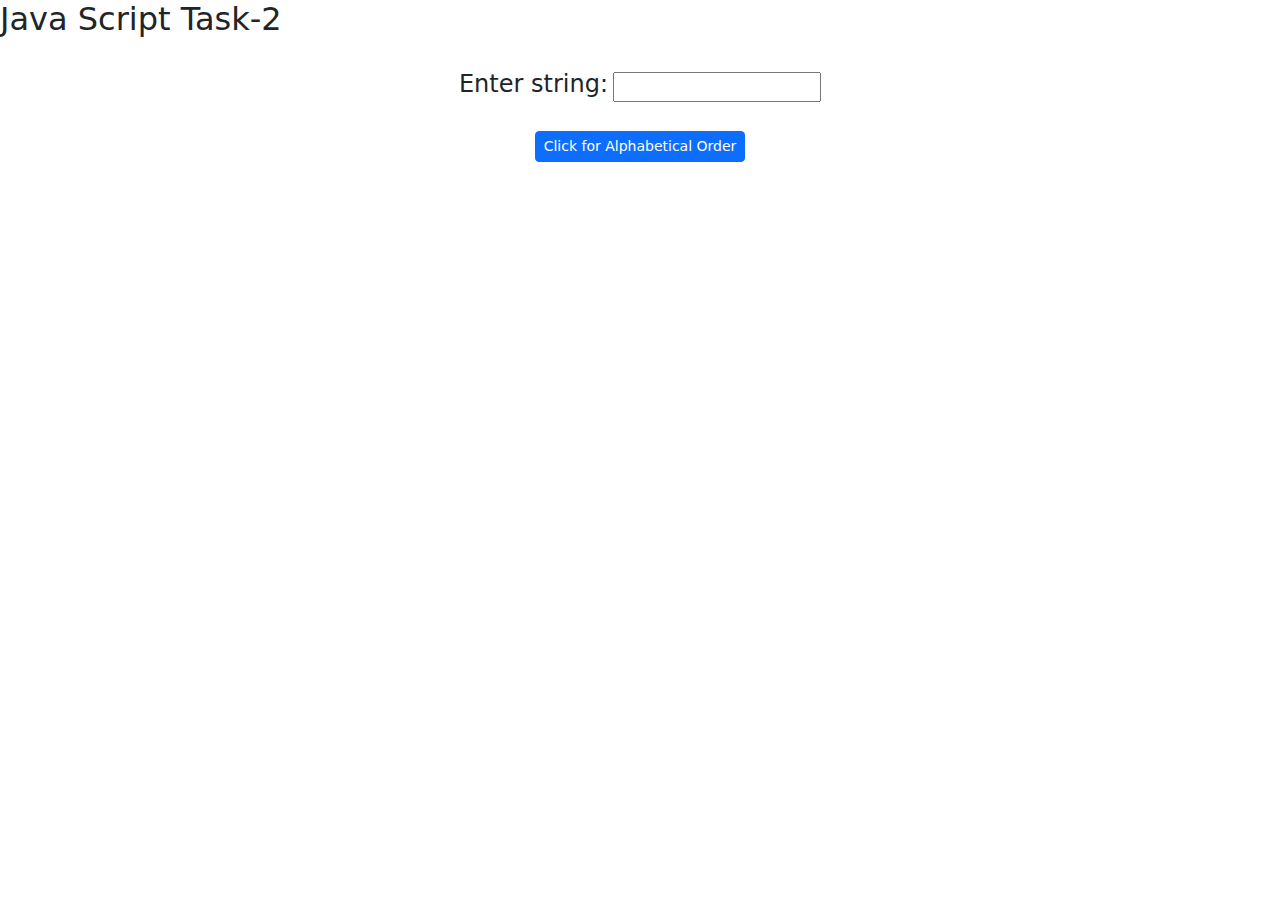
<file: JS Task2.html>
<!DOCTYPE html>
<html lang="en">
<head>
    <meta charset="UTF-8">
    <meta name="viewport" content="width=device-width, initial-scale=1.0">
    <link href="https://cdn.jsdelivr.net/npm/bootstrap@5.0.2/dist/css/bootstrap.min.css" rel="stylesheet">
    <title>JS Task 2</title>
</head>
<body>
    <h2>Java Script Task-2</h2><br>
    <center>
    <label class="h4" for="t1">Enter string:</label>
    <input type="text" id="t1">
    <br><br>
    <button class="btn btn-primary btn-sm" type="button" onclick="my()">Click for Alphabetical Order</button>
    <br><br>
    <p id="demo" class="text-success h5"></p>
    <script>
        function my()
        {
            let str=document.getElementById("t1").value;

            if(str.trim()!="")
            {
                let y=alp(str).split('').sort().join('');
                document.getElementById("demo").innerHTML="Alphabetical Order: "+y;
            }
            else{
                document.getElementById("demo").innerHTML="Please enter a string";
            }
        }
        function alp(str)
        {
            return str.split('').sort().join('');
        }

    </script>
    </center>
</body>
</html>
</file>
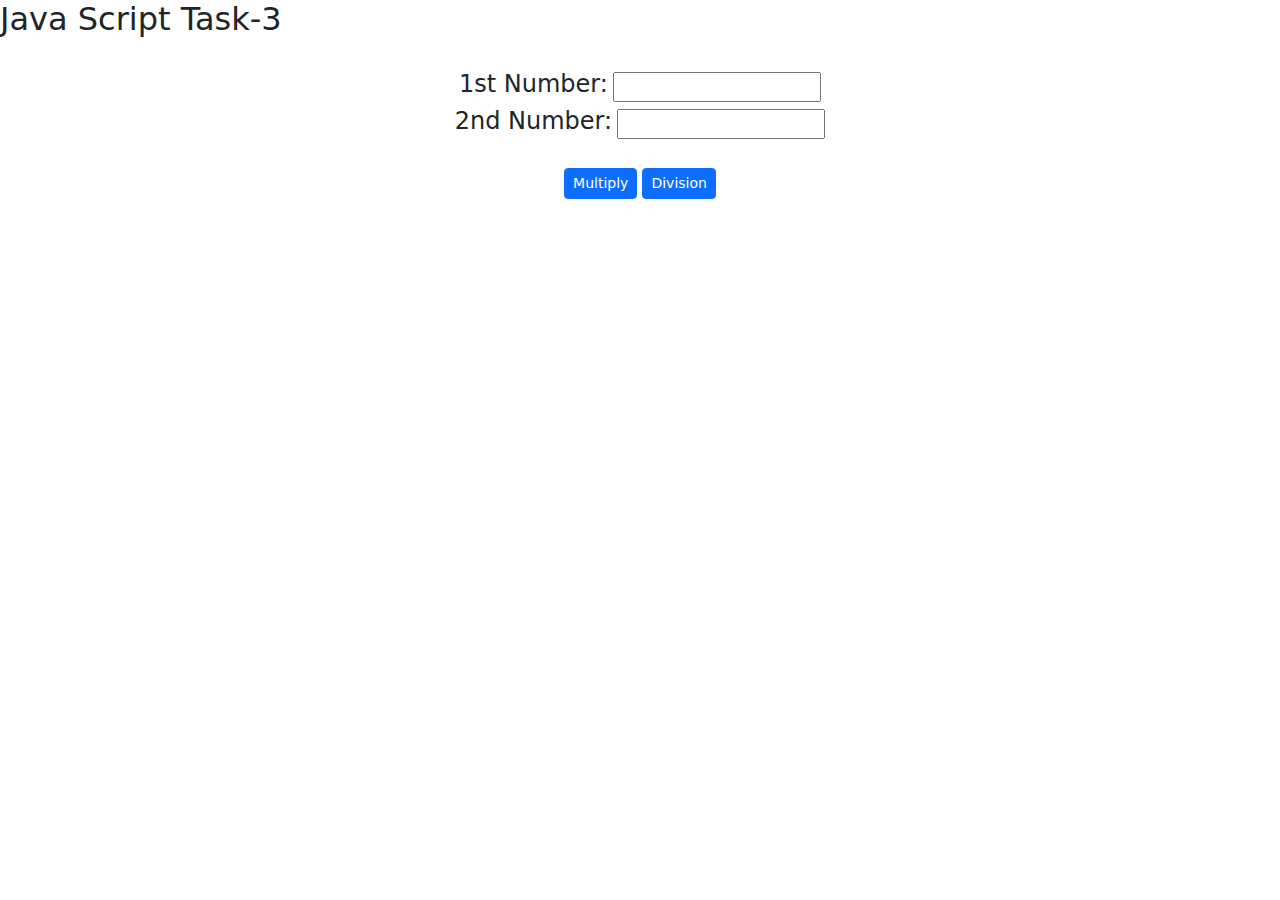
<file: JS Task3.html>
<!DOCTYPE html>
<html lang="en">
<head>
    <meta charset="UTF-8">
    <meta name="viewport" content="width=device-width, initial-scale=1.0">
    <link href="https://cdn.jsdelivr.net/npm/bootstrap@5.0.2/dist/css/bootstrap.min.css" rel="stylesheet">
    <title>JS Task-3</title>
</head>
<body>
    <h2>Java Script Task-3</h2><br>
    <center>
    <label class="h4" for="num1">1st Number:</label>
    <input type="number" id="num1"><br>
    <label class="h4" for="num2">2nd Number:</label>
    <input type="number" id="num2">
    <br><br>
    <button class="btn btn-primary btn-sm" type="button" onclick="mymul()">Multiply</button>
    <button class="btn btn-primary btn-sm" type="button" onclick="mydiv()">Division</button>
    <br><br>
    <p id="demo" class="text-success h5"></p>
    <script>
        function mymul()
        {
            let x=document.getElementById("num1").value;
            let y=document.getElementById("num2").value;
            if(x===""||y=="")
            {
                document.getElementById("demo").innerHTML="Please Enter a number";
            }
            else{
                let res=x*y;
                document.getElementById("demo").innerHTML="The Result Is :<br>"+res;
            }
            
        }
        function mydiv()
        {
            let x=document.getElementById("num1").value;
            let y=document.getElementById("num2").value;
            if(x===""||y=="")
            {
                document.getElementById("demo").innerHTML="Please Enter a number";
            }
            else{
                let res=x/y;
                document.getElementById("demo").innerHTML="The Result Is :<br>"+res;
            }
            
        }
        

    </script>
    </center>
</body>
</html>
</file>
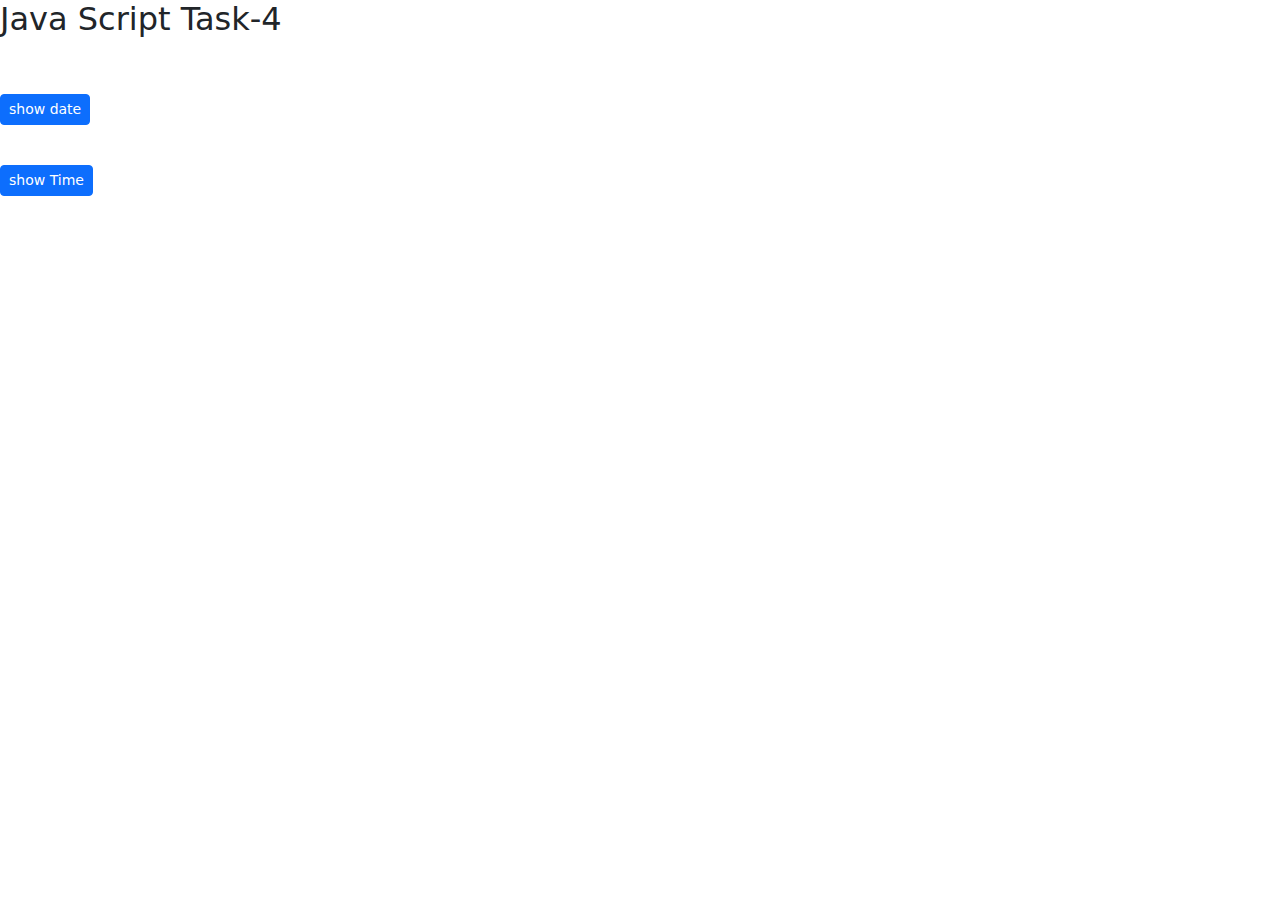
<file: JS Task4.html>
<!DOCTYPE html>
<html lang="en">
<head>
    <meta charset="UTF-8">
    <meta name="viewport" content="width=device-width, initial-scale=1.0">
    <link href="https://cdn.jsdelivr.net/npm/bootstrap@5.0.2/dist/css/bootstrap.min.css" rel="stylesheet">
    <title>JS TASK-4</title>
</head>
<body>
    <h2>Java Script Task-4</h2><br><br>
    <button type="button" class="btn btn-primary btn-sm" onclick="mydate()">show date</button><br>
    <p id="d1"></p><br>
    <button type="button" class="btn btn-primary btn-sm" onclick="mytime()">show Time</button><br>
    <p id="d2"></p>

    <script>
        function mydate()
        {
            const d=new Date();
            var months = ['January', 'February', 'March', 'April', 'May', 'June', 'July', 'August', 'September', 'October', 'November', 'December'];
            document.getElementById("d1").innerHTML=d.getDate()+"/"+months[d.getMonth()]+"/"+d.getFullYear();
        }
        function mytime()
        {
            const d=new Date();
            document.getElementById("d2").innerHTML=d;
        }
    </script>
</body>
</html>
</file>
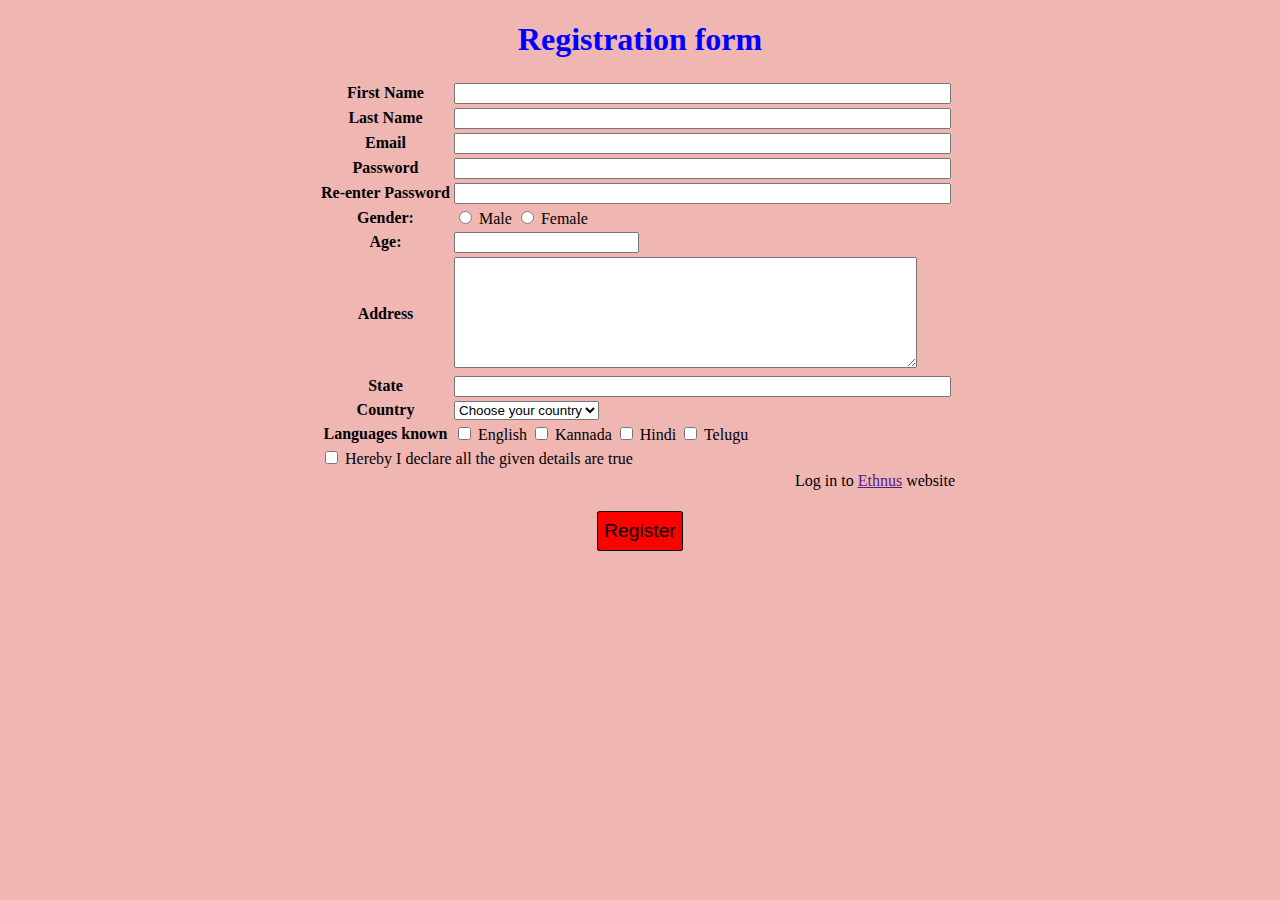
<file: JS Task8.html>
<!DOCTYPE html>
<html lang="en">
  <head>
    <meta charset="UTF-8" />
    <meta name="viewport" content="width=device-width, initial-scale=1.0" />
    <title>Document</title>
  </head>

  <body>
    <center>
      <h1 style="color: blue">Registration form</h1>
      <form name="myform" action="#" onsubmit="return validate()">
        <table style="border: 0">
          <tbody>
            <tr>
              <td style="text-align: center">
                <label for="fname"><b>First Name</b></label>
              </td>
              <td><input type="text" size="59" name="name" id="name" /></td>
              <td>
                <span id="f1"></span>
              </td>
            </tr>
            <tr>
              <td style="text-align: center">
                <label for=""><b>Last Name</b></label>
              </td>
              <td><input name="lname" id="lname" type="text" size="59" /></td>
              <td>
                <span id="f2"></span>
              </td>
            </tr>
            <tr>
              <td style="text-align: center">
                <label for=""><b>Email</b></label>
              </td>
              <td><input type="email" name="email" id="email" size="59" /></td>
              <td>
                <span id="f3"></span>
              </td>
            </tr>
            <tr>
              <td style="text-align: center">
                <label for=""><b>Password</b></label>
              </td>
              <td>
                <input
                  name="password"
                  id="password"
                  type="password"
                  size="59"
                />
              </td>
              <td>
                <span id="f4"></span>
              </td>
            </tr>
            <tr>
              <td style="text-align: center">
                <label for=""><b>Re-enter Password</b></label>
              </td>
              <td>
                <input
                  id="rpassword"
                  name="rpassword"
                  type="password"
                  size="59"
                />
              </td>
              <td>
                <span id="f5"></span>
              </td>
            </tr>
            <tr>
              <td style="text-align: center">
                <label for=""><b>Gender:</b></label>
              </td>
              <td>
                <input type="radio" name="gg" id="gender" />
                <label for="" value="male">Male</label>
                <input type="radio" name="gg" id="gender1" />
                <label for="" value="female">Female</label>
              </td>
              <td>
                <span id="f11"></span>
              </td>
            </tr>
            <tr>
              <td style="text-align: center">
                <label for=""><b>Age:</b></label>
              </td>
              <td>
                <input id="age" name="age" type="number" size="59" />
              </td>
              <td>
                <span id="f7"></span>
              </td>
            </tr>
            <tr>
              <td style="text-align: center">
                <label for=""><b>Address</b></label>
              </td>
              <td>
                <textarea
                  cols="55"
                  rows="7"
                  id="address"
                  name="address"
                ></textarea>
              </td>
              <td>
                <span id="f8"></span>
              </td>
            </tr>
            <tr>
              <td style="text-align: center">
                <label for=""><b>State</b></label>
              </td>
              <td><input id="state" name="state" type="text" size="59" /></td>
              <td>
                <span id="f9"></span>
              </td>
            </tr>
            <tr>
              <td style="text-align: center">
                <label for=""><b>Country</b></label>
              </td>
              <td>
                <select name="cc" id="cc">
                  <option for="cc">Choose your country</option>
                  <option for="cc">India</option>
                </select>
              </td>
              <td>
                <span id="f10"></span>
              </td>
            </tr>
            <tr>
              <td style="text-align: center">
                <label for=""><b>Languages known</b></label>
              </td>
              <td>
                <input type="checkbox" id="l1" name="l1" value="English" />
                <label for="vehicle1">English</label>
                <input type="checkbox" id="l2" name="l2" value="Kannada" />
                <label for="vehicle2">Kannada</label>
                <input type="checkbox" id="l3" name="l3" value="Hindi" />
                <label for="vehicle3">Hindi</label>
                <input type="checkbox" id="l4" name="l4" value="Telugu" />
                <label for="vehicle3">Telugu</label>
              </td>
            </tr>
            <tr>
              <td colspan="10">
                <input
                  type="checkbox"
                  value="clicked"
                  name="checkbox1"
                  id="ffg"
                />
                <label value="hereby"
                  >Hereby I declare all the given details are true</label
                >
              </td>
              <td>
                <span id="f12"></span>
              </td>
            </tr>
            <tr>
              <td colspan="10" id="xyz" style="text-align: right">
                Log in to <a href="">Ethnus</a> website
              </td>
            </tr>
          </tbody>
        </table>
        <br />
        <button class="btn" type=" Submit">Register</button>
        
        
      </form>
    </center>
  </body>
  <style>
    body {
      background-color: #f0b6b2;
      margin-bottom: -50px;
    }
    #f12 {
      margin-left: -120%;
    }
    .btn {
      width: auto;
      height: 40px;
      font-size: larger;
      background-color: red;
      border: 1px solid black;
      border-radius: 5%;
    }
  </style>

  <script>
    function validate() {
      let a = document.forms["myform"]["name"].value;
      if (a == "") {
        var element = document.getElementById("name");
        element.style.borderWidth = "2px";
        element.style.borderColor = "red";
        element.style.borderStyle = "solid";
        error = "&emsp;POOR";
        document.getElementById("f1").innerHTML = error;
        document.getElementById("f1").style.color = "red";
      }
      let b = document.forms["myform"]["lname"].value;
      if (b == "") {
        var element = document.getElementById("lname");
        element.style.borderWidth = "2px";
        element.style.borderColor = "red";
        element.style.borderStyle = "solid";
        error = "&emsp;POOR";
        document.getElementById("f2").innerHTML = error;
        document.getElementById("f2").style.color = "red";
      }
      let c = document.forms["myform"]["email"].value;
      if (c == "") {
        var element = document.getElementById("email");
        element.style.borderWidth = "2px";
        element.style.borderColor = "red";
        element.style.borderStyle = "solid";
        error = "&emsp;POOR";
        document.getElementById("f3").innerHTML = error;
        document.getElementById("f3").style.color = "red";
      }
      let d = document.forms["myform"]["password"].value;
      if (d == "") {
        var element = document.getElementById("password");
        element.style.borderWidth = "2px";
        element.style.borderColor = "red";
        element.style.borderStyle = "solid";
        error = "&emsp;POOR";
        document.getElementById("f4").innerHTML = error;
        document.getElementById("f4").style.color = "red";
      }
      let e = document.forms["myform"]["rpassword"].value;
      if (e == "") {
        var element = document.getElementById("rpassword");
        element.style.borderWidth = "2px";
        element.style.borderColor = "red";
        element.style.borderStyle = "solid";
        error = "&emsp;POOR OR MISMATCH";
        document.getElementById("f5").innerHTML = error;
        document.getElementById("f5").style.color = "red";
      }
      let g = document.forms["myform"]["age"].value;
      if (g == "") {
        var element = document.getElementById("age");
        element.style.borderWidth = "2px";
        element.style.borderColor = "red";
        element.style.borderStyle = "solid";
        error = "&emsp;POOR";
        document.getElementById("f7").innerHTML = error;
        document.getElementById("f7").style.color = "red";
      }
      let h = document.forms["myform"]["address"].value;
      if (h == "") {
        var element = document.getElementById("address");
        element.style.borderWidth = "2px";
        element.style.borderColor = "red";
        element.style.borderStyle = "solid";
        var ele = document.getElementById("f8");
        ele.style.color = "red";
        error = "&emsp;POOR";
        document.getElementById("f8").innerHTML = error;
        document.getElementById("f8").style.color = "red";
      }
      let i = document.forms["myform"]["state"].value;
      if (i == "") {
        var element = document.getElementById("state");
        element.style.borderWidth = "2px";
        element.style.borderColor = "red";
        element.style.borderStyle = "solid";
        error = "&emsp;POOR";
        document.getElementById("f9").innerHTML = error;
        document.getElementById("f9").style.color = "red";
      }
      let j = document.forms["myform"]["cc"].value;
      if (j == "Choose your country") {
        var element = document.getElementById("cc");
        element.style.borderWidth = "2px";
        element.style.borderColor = "red";
        element.style.borderStyle = "solid";
        error = "&emsp;POOR";
        document.getElementById("f10").innerHTML = error;
        document.getElementById("f10").style.color = "red";
      }
      let k = document.forms["myform"]["gg"].value;
      if (k == "") {
        error = "&emsp;This field is required";
        document.getElementById("f11").innerHTML = error;
        document.getElementById("f11").style.color = "red";
      }
      let l = document.getElementById("ffg").checked;
      if (l == false) {
        error = "&emsp;This field is required";
        document.getElementById("f12").innerHTML = error;
        document.getElementById("f12").style.color = "red";
      }
      
    }
  </script>
</html>
</file>
<file: JS Task 5/style.css>
.text-Error {
    display: inline;
    color: red;
    padding-left: 10px;
  }
  
  td:nth-child(odd) {
    text-align: right;
  }
  
  input,
  textarea {
    border: 2px solid black;
  }
  
  .submit-button {
    margin-left: 60px;
  }
  
  .textarea {
    position: relative;
  }
  
  .textarea .text-Error {
    margin-top: 0;
    position: absolute;
    top: 0;
  }
</file>
<file: JS Task 6/styles.css>
.main-div {
    width: 350px;
    box-shadow: 0px 0.3px 3px 0px rgba(0,0,0,0.75);
  }
  
  .first-div {
    width: 360px;
  }
  
  td {
    background-color: #f7f7f7 !important;
  }
  
  .main-div-2 {
    width: 370px;
    background-color: #f7f7f7;
    box-shadow: 0px 0.3px 3px 0px rgba(0,0,0,0.75);
  }
  
  .main-div-3 {
    background-color: #f7f7f7;
    box-shadow: 0px 0.3px 3px 0px rgba(0,0,0,0.75);
  }
  
  .ending-div {
    background-color: #f7f7f7;
  }
</file>
<file: Task 5/assets/css/styles.css>
.my-table,
.my-table tr,
.my-table td,
.my-table-2,
.my-table-2 tr,
.my-table-2 td {
  background: #f4f4f4;
}

.my-table td:nth-child(odd),
.my-table-2 td:nth-child(odd) {
  font-weight: 600;
  text-align: right;
  padding-top: 14px;
}

.main-div {
  width: 600px !important;
  flex-grow: 1;
}

.invalid-feedback.show {
  visibility: visible;
}

.invalid-feedback.show {
  display: inline;
  border: none;
  background: none;
  text-align: left;
  padding-left: 0;
  padding-top: 0;
  padding: 0;
  position: relative;
}

.my-table-2 td:nth-child(odd) {
  padding-right: 10px;
  padding-left: 0px;
}
</file>
<file: Task 1/styles.min.css>
body {
    background-color: #f8f9fb;
  }
  .heading-1 {
    text-align: center;
    background-color: #0dcaf0;
  }
  #navcol-1 {
    background-color: #a19fa5;
  }
  .nav-link,
  .side-box p {
    color: #fff;
  }
  .side-box {
    background-color: #636162;
  }
  li {
    padding-right: 10px;
  }
  .nav-item {
    padding-right: 30px;
  }
  .nav-item:first-child {
    padding-left: 20px;
  }
</file>
<file: Task 2/assets/css/styles.min.css>
.bs-icon {
    --bs-icon-size: 0.75rem;
    display: flex;
    flex-shrink: 0;
    justify-content: center;
    align-items: center;
    font-size: var(--bs-icon-size);
    width: calc(var(--bs-icon-size) * 2);
    height: calc(var(--bs-icon-size) * 2);
    color: var(--bs-primary);
  }
  .bs-icon-xs {
    --bs-icon-size: 1rem;
    width: calc(var(--bs-icon-size) * 1.5);
    height: calc(var(--bs-icon-size) * 1.5);
  }
  .bs-icon-sm {
    --bs-icon-size: 1rem;
  }
  .bs-icon-md {
    --bs-icon-size: 1.5rem;
  }
  .bs-icon-lg {
    --bs-icon-size: 2rem;
  }
  .bs-icon-xl {
    --bs-icon-size: 2.5rem;
  }
  .bs-icon.bs-icon-primary {
    color: var(--bs-white);
    background: var(--bs-primary);
  }
  .bs-icon.bs-icon-primary-light {
    color: var(--bs-primary);
    background: rgba(var(--bs-primary-rgb), 0.2);
  }
  .bs-icon.bs-icon-semi-white {
    color: var(--bs-primary);
    background: rgba(255, 255, 255, 0.5);
  }
  .bs-icon.bs-icon-rounded {
    border-radius: 0.5rem;
  }
  .bs-icon.bs-icon-circle {
    border-radius: 50%;
  }
  .img-1-dvi {
    max-width: 50px !important;
  }
  .div-second-p {
    margin-top: -10px;
  }
  .box-1,
  .box-2,
  .box-3,
  .box-4 {
    max-height: 100px;
  }
  .btn-transparent {
    background-color: transparent;
  }
  .img-div {
    text-align: center !important;
    padding: 40px;
    background-size: cover;
    height: 100vh;
    box-sizing: border-box;
  }
  .jumbotron.to-be-transparent {
    background-color: rgba(255, 255, 255, 0) !important;
    border: none !important;
    max-width: 880px;
    margin: 0 auto;
    position: absolute;
    top: 50%;
    left: 50%;
    transform: translate(-50%, -50%);
  }
  .last-div {
    padding-bottom: 0 !important;
    padding-top: 0 !important;
    margin: 0 !important;
    max-width: 100% !important;
    padding: 0;
  }
  .item.div-1-3 {
    background-color: #030f27;
    color: #fdbe33;
    height: 160px;
  }
  .item.div-2 {
    background-color: #fdbe33;
    color: #030f27;
    height: 160px;
  }
  .last-div-p {
    margin-bottom: 0;
  }
  .img-div::before {
    content: "";
    position: absolute;
    top: 0;
    left: 0;
    width: 100%;
    height: 100%;
    background: url("../../assets/img/img-1.jpg") 0 0 / cover no-repeat;
    filter: brightness(50%);
  }
  .nav-div-1 {
    border-bottom: none;
  }
  .ml-auto.btn-div-1 {
    max-width: 140px;
  }
  .nav-div-1.dec-m-l {
    margin-left: 0 !important;
  }
</file>
<file: Task 4/assets/css/styles.min.css>
.card {
  margin: 15px;
  border: solid #f3f3f3;
  border-left: 1px solid #f3f3f3 !important;
  height: 80vh;
}
a {
  margin: 10px;
  text-decoration: none;
  font-weight: 600;
}
.overlay {
  position: absolute;
  top: 85%;
  left: 5%;
  color: #fff;
}
@media (max-width: 768px) {
  .heading-tag.overlay {
    font-size: small;
  }
  .card-body {
    font-size: 15px;
  }
  a {
    font-size: 26px;
  }
}
.hr-container {
  width: 100%;
  padding: 0;
}
.card-text,
.link-div {
  padding: 0 20px;
  font-size: 18px;
}
</file>
